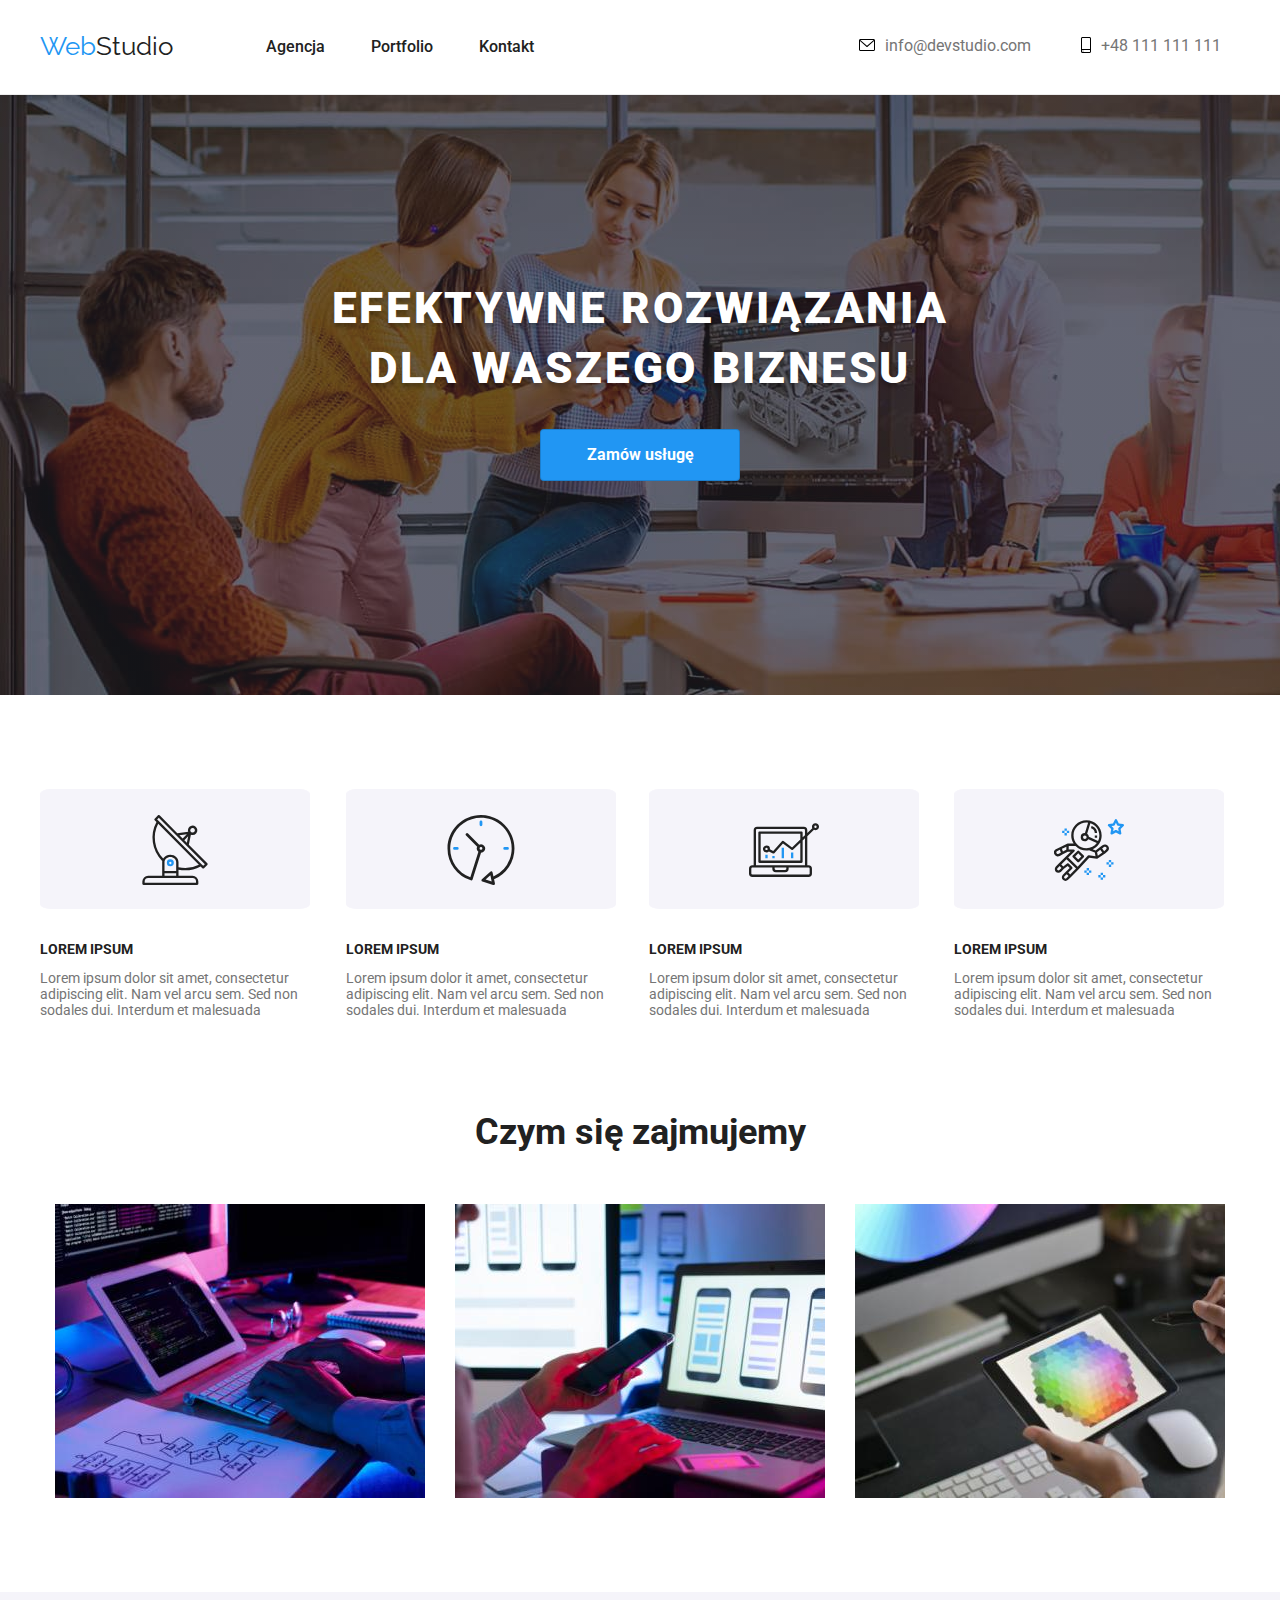
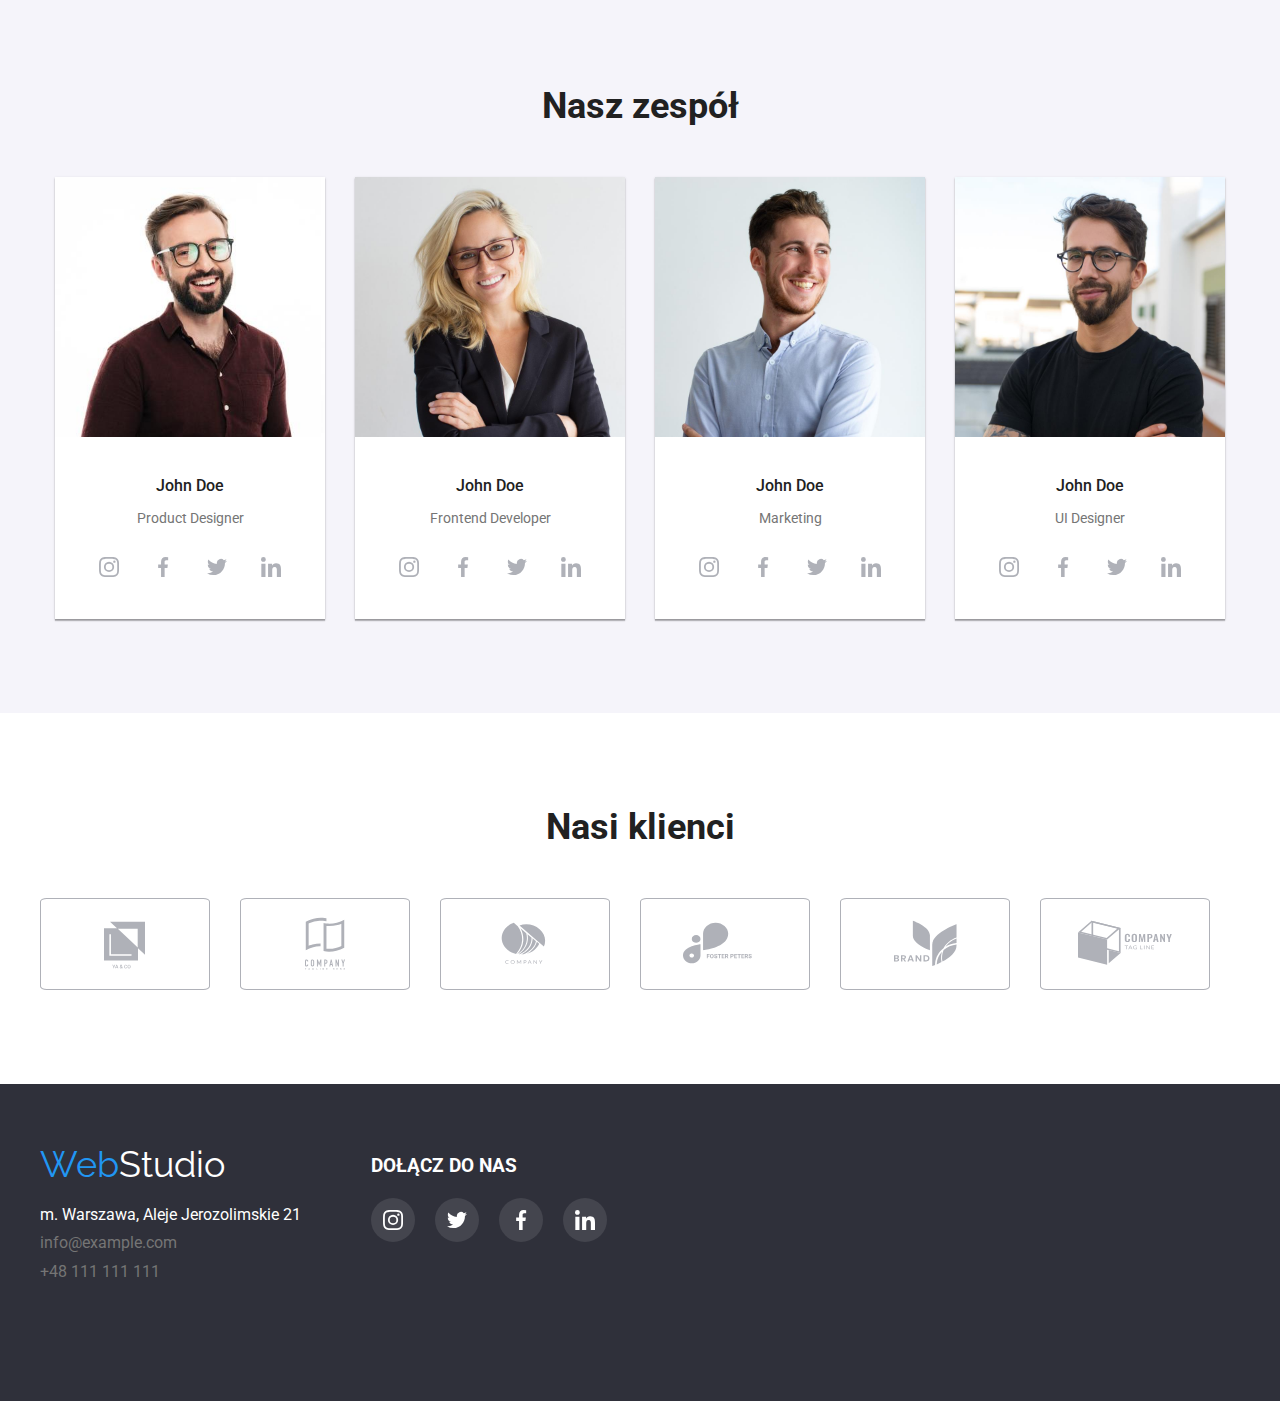
<file: index.html>
<!DOCTYPE html>
<html lang="pl">
  <head>
    <meta charset="UTF-8" />
    <meta http-equiv="X-UA-Compatible" content="IE=edge" />
    <meta name="viewport" content="width=device-width, initial-scale=1.0" />
    <link rel="preconnect" href="https://fonts.googleapis.com" />
    <link rel="preconnect" href="https://fonts.gstatic.com" crossorigin />
    <link
      rel="stylesheet"
      href="https://cdnjs.cloudflare.com/ajax/libs/modern-normalize/1.0.0/modern-normalize.min.css"
    />
    <link
      href="https://fonts.googleapis.com/css2?family=Kaushan+Script&family=Raleway:wght@700&family=Roboto:ital,wght@0,100;0,400;0,500;0,700;0,900;1,700&display=swap"
      rel="stylesheet"
    />
    <link rel="stylesheet" href="css/style.css" />

    <title>Studio</title>
  </head>
  <body>
      <header class="main-header header-border">
        <div class="container main-header">
        <a class="logo" href="index.html" target="_blank">
          <span class="logo-web">Web</span>Studio</a
        >
       
        <nav>
          <ul class="social-links">
            <li>
              <a class="link" href="agencja.html">Agencja</a>
            </li>
            <li>
              <a class="link" href="portfolio.html" target="_blank"
                >Portfolio</a
              >
            </li>
            <li>
              <a class="link" href="kontakt.html">Kontakt</a>
            </li></ul>
        </nav>
        <ul class="contact-style">
          <li> 
            <a class="mail" href="mailto:info@devstudio.com"
              > <svg width="16" height="12" class="icons-mail icons-header">
                <use  href="./images/icons.svg#message"></use>
              </svg>info@devstudio.com</a
            >
          </li>
          <li>
            <a class="tel" href="tel:+48111111111">
              <svg  width="10" height="16"class="icons-tel icons-header"><use href="./images/icons.svg#phone"></use></svg>+48 111 111 111</a>
          </li>
        </ul></div>
      </header>
      <main>
        <section class="section button-bg bg-img">
          <div class="container h1-styles">
            <h1 class="head1">
              EFEKTYWNE ROZWIĄZANIA<br />DLA WASZEGO BIZNESU
            </h1>
            <button type="button" class="first-button">Zamów usługę</button>
          </div>
        </section>
        <section class="section">
          <div class="container">
          <ul class="parent-style">
            <li class="solutions-desc">
              <div class="advantages-style"><svg class="advantages"><use href="./images/icons.svg#satelite"></use></svg></div>
              <h3 class="header3-style">LOREM IPSUM</h3>
              <p class="paragraph-desc">
                Lorem ipsum dolor sit amet, consectetur adipiscing elit. Nam vel
                arcu sem. Sed non sodales dui. Interdum et malesuada
              </p>
            </li>
            <li class="solutions-desc">
              <div class="advantages-style"><svg class="advantages"><use href="./images/icons.svg#clock"></use></svg></div>
              <h3 class="header3-style">LOREM IPSUM</h3>
              <p class="paragraph-desc">
                Lorem ipsum dolor it amet, consectetur adipiscing elit. Nam vel
                arcu sem. Sed non sodales dui. Interdum et malesuada
              </p>
            </li>
            <li class="solutions-desc">
              <div class="advantages-style"><svg class="advantages"><use href="./images/icons.svg#diagram"></use></svg></div>
              <h3 class="header3-style">LOREM IPSUM</h3>
              <p class="paragraph-desc">
                Lorem ipsum dolor sit amet, consectetur adipiscing elit. Nam vel
                arcu sem. Sed non sodales dui. Interdum et malesuada
              </p>
            </li>
            <li class="solutions-desc">
              <div class="advantages-style"><svg class="advantages"><use href="./images/icons.svg#astronaut"></use></svg></div>
              <h3 class="header3-style">LOREM IPSUM</h3>
              <p class="paragraph-desc">
                Lorem ipsum dolor sit amet, consectetur adipiscing elit. Nam vel
                arcu sem. Sed non sodales dui. Interdum et malesuada
              </p>
            </li>
          </ul></div>
        </section>
        <section class="section wwd">
          <div class="container">
          <h2 class="header2-style ">Czym się zajmujemy</h2>
          <ul class="work-spaces">
            <li class="work-area">
              <img
                src="images/box1.jpg"
                width="370"
                height="294"
                alt="programowanie"
              />
            </li>
            <li class="work-area">
              <img
                src="images/box2.jpg"
                width="370"
                height="294"
                alt="testowanie"
              />
            </li>
            <li class="work-area">
              <img
                src="images/box3.jpg"
                width="370"
                height="294"
                alt="wizualizacja"
              />
            </li>
          </ul>
        </section></div>
        <section class="section team-bg">
          <div class="container">
            <h2 class="header2-style">Nasz zespół</h2>
            <ul class="cards-style">
              <li class="cards-style">
                <figure class="team-cards">
                  <img
                    src="images/img1.jpg"
                    width="270"
                    height="260"
                    alt=" John Doe product designer"
                  />
                  <figcaption>
                    <h3 class="mates-name">John Doe</h3>
                    <p class="workplace-style">Product Designer</p>
                    <div class="sc-mg">
                      <ul class="mates-list">
                      <li><a class="items-mates" href="#"><svg class="social-items" width="20" height="20"><use href="./images/icons.svg#instagram"></use></svg></a></li>
                      <li><a class="items-mates" href="#"><svg  class="social-items" width="20" height="20"><use href="./images/icons.svg#facebook"></use></svg></a></li>
                      <li><a class="items-mates" href="#"><svg class="social-items" width="20" height="20"><use href="./images/icons.svg#twitter"></use></svg></a></li>
                      <li><a class="items-mates" href="#"><svg  class="social-items" width="20" height="20"><use href="./images/icons.svg#linkedin"></use></svg></a></li>
                    </ul>
                    </div>
                  </figcaption>
                </figure>
              </li>
              <li class="cards-style">
                <figure class="team-cards">
                  <img
                    src="images/img2.jpg"
                    width="270"
                    height="260"
                    alt="John Doe Frontend Developer"
                  />
                  <figcaption>
                    <h3 class="mates-name">John Doe</h3>
                    <p class="workplace-style">Frontend Developer</p>
                    <div class="sc-mg">
                      <ul class="mates-list">
                      <li><a class="items-mates" href="#"><svg class="social-items" width="20" height="20"><use href="./images/icons.svg#instagram"></use></svg></a></li>
                      <li><a class="items-mates" href="#"><svg  class="social-items" width="20" height="20"><use href="./images/icons.svg#facebook"></use></svg></a></li>
                      <li><a class="items-mates" href="#"><svg class="social-items" width="20" height="20"><use href="./images/icons.svg#twitter"></use></svg></a></li>
                      <li><a class="items-mates" href="#"><svg  class="social-items" width="20" height="20"><use href="./images/icons.svg#linkedin"></use></svg></a></li>
                    </ul>
                    </div>
                  </figcaption>
                </figure>
              </li>
              <li class="cards-style">
                <figure class="team-cards">
                  <img
                    src="images/img3.jpg"
                    width="270"
                    height="260"
                    alt="John Doe Marketing"
                  />
                  <figcaption>
                    <h3 class="mates-name">John Doe</h3>
                    <p class="workplace-style">Marketing</p>
                    <div class="sc-mg">
                      <ul class="mates-list">
                      <li><a class="items-mates" href="#"><svg class="social-items" width="20" height="20"><use href="./images/icons.svg#instagram"></use></svg></a></li>
                      <li><a class="items-mates" href="#"><svg  class="social-items" width="20" height="20"><use href="./images/icons.svg#facebook"></use></svg></a></li>
                      <li><a class="items-mates" href="#"><svg class="social-items" width="20" height="20"><use href="./images/icons.svg#twitter"></use></svg></a></li>
                      <li><a class="items-mates" href="#"><svg  class="social-items" width="20" height="20"><use href="./images/icons.svg#linkedin"></use></svg></a></li>
                    </ul>
                    </div>
                  </figcaption>
                </figure>
              </li>
              <li class="cards-style">
                <figure class="team-cards">
                  <img
                    src="images/img4.jpg"
                    width="270"
                    height="260"
                    alt="John Doe UI Designer"
                  />
                  <figcaption>
                    <h3 class="mates-name">John Doe</h3>
                    <p class="workplace-style">UI Designer</p>
                    <div class="sc-mg">
                      <ul class="mates-list">
                      <li><a class="items-mates" href="#"><svg class="social-items" width="20" height="20"><use href="./images/icons.svg#instagram"></use></svg></a></li>
                      <li><a class="items-mates" href="#"><svg  class="social-items" width="20" height="20"><use href="./images/icons.svg#facebook"></use></svg></a></li>
                      <li><a class="items-mates" href="#"><svg class="social-items" width="20" height="20"><use href="./images/icons.svg#twitter"></use></svg></a></li>
                      <li><a class="items-mates" href="#"><svg  class="social-items" width="20" height="20"><use href="./images/icons.svg#linkedin"></use></svg></a></li>
                    </ul>
                    </div>
                  </figcaption>
                </figure>
              </li>
            </ul>
          </div>
        </section>
        <section class="section">
          <div class="container">
            <h2 class="clients">Nasi klienci</h2>
            <ul class="clients-style">
              <li class="customers"><a><svg width="106" height="60"><use class="customers-style" href="./images/icons.svg#logo1"></use></svg></a></li>
              <li class="customers"><a><svg width="106" height="60"><use class="customers-style" href="./images/icons.svg#logo2"></use></svg></a></li>
              <li class="customers"><a><svg width="106" height="60"><use class="customers-style" href="./images/icons.svg#logo3"></use></svg></a></li>
              <li class="customers"><a><svg width="106" height="60"><use class="customers-style" href="./images/icons.svg#logo4"></use></svg></a></li>
              <li class="customers"><a><svg width="106" height="60"><use class="customers-style" href="./images/icons.svg#logo5"></use></svg></a></li>
              <li class="customers"><a><svg width="106" height="60"><use class="customers-style" href="./images/icons.svg#logo6"></use></svg></a></li>
            </ul>
          </div>
        </section>
      </main>
        <footer class="ftr-style">
          <div class="container footer-style">
          <div>
            <a class="logo-ftr" href="index.html" class="logo" target="_blank">
            <span class="logo-web">Web</span>Studio</a>
          <adress>
            <ul class="ftr-links">
              <li>
                <a class="ftr-address" href="addres.html"
                  >m. Warszawa, Aleje Jerozolimskie 21</a
                >
              <li>
                <a class="ftr-mail" href="mailto:info@example.com"
                  >info@example.com</a
                >
              </li>
              <li>
                <a class="ftr-tel" href="tel:+48111111111">+48 111 111 111</a>
              </li>
            </ul></adress></div>
          <div class="join-us">
            <h3 class="join"> DOŁĄCZ DO NAS</h3>
            <ul class="join-list">
            <li><a class="circle" href="#"><svg width="20" height="20"><use class="social-items-pf" href="./images/icons.svg#instagram"></use></svg></a></li>
            <li><a class="circle" href="#"><svg width="20" height="20"><use class="social-items-pf" href="./images/icons.svg#twitter"></use></svg></a></li>
            <li><a class="circle"href="#"><svg width="20" height="20"><use class="social-items-pf" href="./images/icons.svg#facebook"></use></svg></a></li>
            <li><a class="circle" href="#"><svg width="20" height="20"><use class="social-items-pf" href="./images/icons.svg#linkedin"></use></svg></a></li>
            </ul>
          </div></div>
        </footer>
  </body>
</html>
</file>
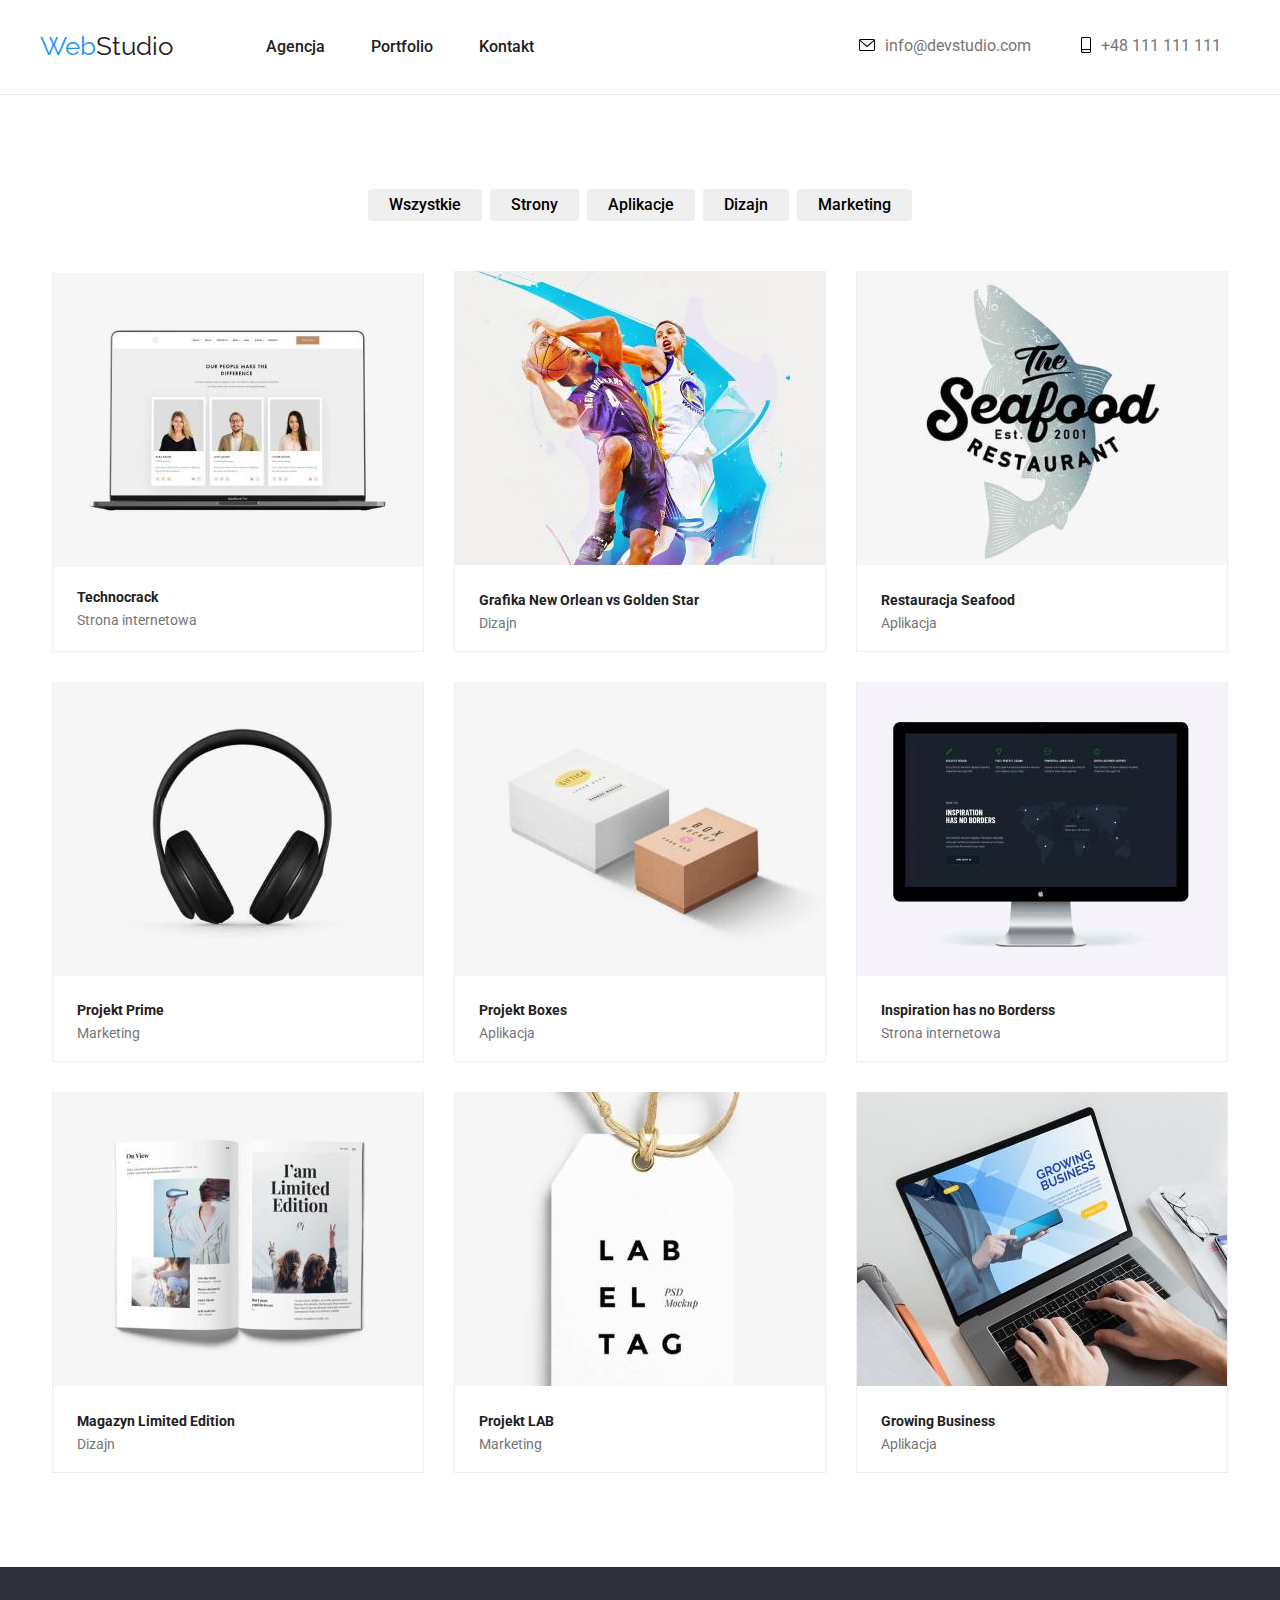
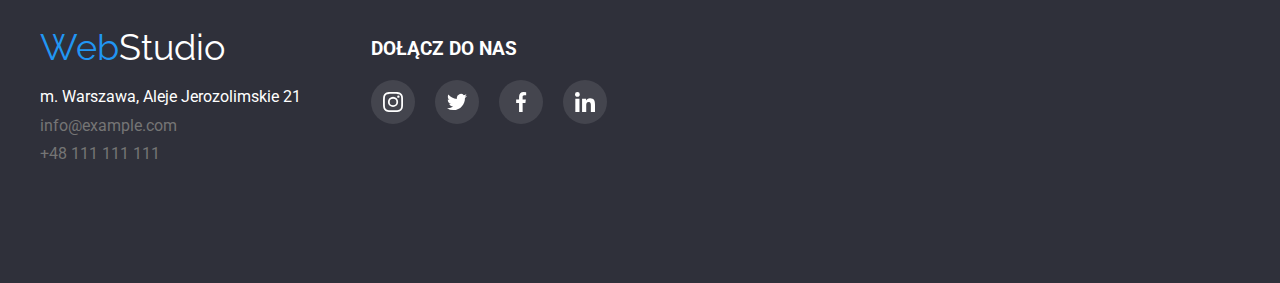
<file: portfolio.html>
<!DOCTYPE html>
<html lang="pl">
  <head>
    <meta charset="UTF-8" />
    <meta http-equiv="X-UA-Compatible" content="IE=edge" />
    <meta name="viewport" content="width=device-width, initial-scale=1.0" />

    <link rel="preconnect" href="https://fonts.googleapis.com" />
    <link rel="preconnect" href="https://fonts.gstatic.com" crossorigin />
    <link
      rel="stylesheet"
      href="https://cdnjs.cloudflare.com/ajax/libs/modern-normalize/1.0.0/modern-normalize.min.css"
    />
    <link
      href="https://fonts.googleapis.com/css2?family=Kaushan+Script&family=Raleway:wght@700&family=Roboto:ital,wght@0,100;0,400;0,500;0,700;0,900;1,700&display=swap"
      rel="stylesheet"
    />
    <link rel="stylesheet" href="css/style.css" />

    <title>Portfolio</title>
  </head>
  <body>
    <header class="main-header header-border">
      <div class="container main-header">
      <a class="logo" href="index.html" target="_blank">
        <span class="logo-web">Web</span>Studio</a
      >
     
      <nav>
        <ul class="social-links">
          <li>
            <a class="link" href="agencja.html">Agencja</a>
          </li>
          <li>
            <a class="link" href="portfolio.html" target="_blank"
              >Portfolio</a
            >
          </li>
          <li>
            <a class="link" href="kontakt.html">Kontakt</a>
          </li></ul>
      </nav>
      <ul class="contact-style">
        <li> 
          <a class="mail" href="mailto:info@devstudio.com"
            > <svg width="16" height="12" class="icons-mail icons-header">
              <use  href="./images/icons.svg#message"></use>
            </svg>info@devstudio.com</a
          >
        </li>
        <li>
          <a class="tel" href="tel:+48111111111">
            <svg  width="10" height="16"class="icons-tel icons-header"><use href="./images/icons.svg#phone"></use></svg>+48 111 111 111</a>
        </li>
      </ul></div>
    </header>
        <section class="section">
          <div class="container">
       <ul class="button-items">
          <li>
            <button type="button" class="btn-types">Wszystkie</button>
          </li>
          <li>
            <button type="button" class="btn-types">Strony</button>
          </li>
            <button type="button" class="btn-types">Aplikacje</button>
          </li>
          <li>
            <button type="button" class="btn-types">Dizajn</button>
          </li>
          <li>
            <button type="button" class="btn-types">Marketing</button>
          </li>
        </ul>
        <ul class="cards-style-pf">
          <li class="projects-pf">
            <figure>
              <img src="images/img6.jpg" alt=" Technocrack" class="img-pf" />
              <figcaption>
                <h3 class="header3-style h3pf">Technocrack</h3>
                <p class="paragraph-pf">Strona internetowa</p>
              </figcaption>
            </figure>
          </li>
          <li class="projects-pf">
            <figure>
              <img
                src="images/img7.jpg"
                width="370px"
                height="294px"
                alt="Grafika New Orlean vs Golden Star"
              />
              <figcaption>
                <h3 class="header3-style h3pf">Grafika New Orlean vs Golden Star</h3>
                <p class="paragraph-pf">Dizajn</p>
              </figcaption>
            </figure>
          </li>
          <li class="projects-pf">
            <figure class="cards-pf">
              <img
                src="images/img8.jpg"
                width="370px"
                height="294px"
                alt="Restauracja Seafood"
              />
              <figcaption>
                <h3 class="header3-style h3pf">Restauracja Seafood</h3>
                <p class="paragraph-pf">Aplikacja</p>
              </figcaption>
            </figure>
          </li>
          <li class="projects-pf">
            <figure>
              <img
                src="images/img9.jpg"
                width="370px"
                height="294px"
                alt="Projekt Prime"
              />
              <figcaption>
                <h3 class="header3-style h3pf">Projekt Prime</h3>
                <p class="paragraph-pf">Marketing</p>
              </figcaption>
            </figure>
          </li>
          <li class="projects-pf">
            <figure>
              <img
                src="images/img10.jpg"
                width="370px"
                height="294px"
                alt="Projekt Boxes"
              />
              <figcaption>
                <h3 class="header3-style h3pf">Projekt Boxes</h3>
                <p class="paragraph-pf">Aplikacja</p>
              </figcaption>
            </figure>
          </li>
          <li class="projects-pf">
            <figure>
              <img
                src="images/img11.jpg"
                width="370px"
                height="294px"
                alt="Inspiration has no Borders"
              />
              <figcaption class="pf-br">
                <h3 class="header3-style h3pf">Inspiration has no Borderss</h3>
                <p class="paragraph-pf">Strona internetowa</p>
              </figcaption>
            </figure>
          </li>
          <li class="projects-pf">
            <figure>
              <img
                src="images/img12.jpg"
                width="370px"
                height="294px"
                alt="Magazyn Limited Edition"
              />
              <figcaption>
                <h3 class="header3-style h3pf">Magazyn Limited Edition</h3>
                <p class="paragraph-pf">Dizajn</p>
              </figcaption>
            </figure>
          </li>
          <li class="projects-pf">
            <figure>
              <img
                src="images/img13.jpg"
                width="370px"
                height="294px"
                alt="Projekt LAB"
              />
              <figcaption>
                <h3 class="header3-style h3pf">Projekt LAB</h3>
                <p class="paragraph-pf">Marketing</p>
              </figcaption>
            </figure>
          </li>
          <li class="projects-pf">
            <figure>
              <img
                src="images/img14.jpg"
                width="370px"
                height="294px"
                alt="Growing Business"
              />
              <figcaption>
                <h3 class="header3-style h3pf">Growing Business</h3>
                <p class="paragraph-pf">Aplikacja</p>
              </figcaption>
            </figure>
          </li>
        </ul></div>
      </section>
      </main>
      <footer class="ftr-style">
        <div class="container footer-style">
        <div>
          <a class="logo-ftr" href="index.html" class="logo" target="_blank">
          <span class="logo-web">Web</span>Studio</a>
        <adress>
          <ul class="ftr-links">
            <li>
              <a class="ftr-address" href="addres.html"
                >m. Warszawa, Aleje Jerozolimskie 21</a
              >
            <li>
              <a class="ftr-mail" href="mailto:info@example.com"
                >info@example.com</a
              >
            </li>
            <li>
              <a class="ftr-tel" href="tel:+48111111111">+48 111 111 111</a>
            </li>
          </ul></adress></div>
        <div class="join-us">
          <h3 class="join"> DOŁĄCZ DO NAS</h3>
          <ul class="join-list">
          <li><a class="circle" href="#"><svg width="20" height="20"><use class="social-items-pf" href="./images/icons.svg#instagram"></use></svg></a></li>
          <li><a class="circle" href="#"><svg width="20" height="20"><use class="social-items-pf" href="./images/icons.svg#twitter"></use></svg></a></li>
          <li><a class="circle"href="#"><svg width="20" height="20"><use class="social-items-pf" href="./images/icons.svg#facebook"></use></svg></a></li>
          <li><a class="circle" href="#"><svg width="20" height="20"><use class="social-items-pf" href="./images/icons.svg#linkedin"></use></svg></a></li>
          </ul>
        </div></div>
      </footer>
  </body>
</html>
</file>
<file: css/style.css>
:root {
  --color: #212121;
  --logo-color: #2196f3;
  --logo-ftr: #ffffff;
  --background: #e5e5e5;
  --paragraph-color: #757575;
  --team-background-color: #f5f4fa;
  --ftr-background: #2f303a;
  --border-color: #eeeeee;
  --header-border: #ececec;
  --social-items: rgba(175, 177, 184, 1);
  --social-items-bg: rgba(255, 255, 255, 0.1);
  --team-icons: #afb1b8;
}
* {
  padding: 0;
  margin: 0;
}
body {
  font-family: "Roboto", sans-serif;
  color: var(--color);
}
.container {
  width: 1200px;
  margin: 0 auto;
}

.main-header {
  display: flex;
  align-items: center;
}
.header-border {
  border-bottom: 1px solid var(--header-border);
  padding: 32px 0;
}

.logo {
  font-family: "Raleway";
  font-size: 26px;
  text-decoration: none;
  color: var(--color);
  display: flex;
  margin-right: 93px;
}

.logo-web {
  color: var(--logo-color);
}

.social-links {
  text-decoration: none;
  display: inline-flex;
  list-style: none;
  font-weight: 500;
  align-items: center;
  text-decoration: none;
  column-gap: 46px;
  color: var(--color);
}

.link {
  text-decoration: none;
  color: var(--color);
  list-style: none;
  display: flex;
  align-items: center;
}
.link:hover,
.link:focus,
.link:active {
  color: var(--logo-color);
}

.contact-style {
  text-decoration: none;
  display: flex;
  list-style: none;
  color: var(--paragraph-color);
  column-gap: 20px;
}
.contact-style a:hover svg {
  fill: var(--logo-color);
}
.icons-mail {
  margin-left: 325px;
  margin-right: 10px;
  display: inline-flex;
}
.icons-tel {
  margin-left: 30px;
  margin-right: 10px;
}
.icons-header:hover,
.icons-header:focus,
.icons-header:active {
  fill: var(--logo-color);
}

.mail {
  text-decoration: none;
  color: var(--paragraph-color);
  list-style: none;
}
.mail:hover,
.mail:focus,
.mail:active {
  color: var(--logo-color);
}

.tel {
  text-decoration: none;
  color: var(--paragraph-color);
  list-style: none;
  display: inline-flex;
}
.tel:hover,
.tel:focus,
.tel:active {
  color: var(--logo-color);
}

.section {
  padding-top: 94px;
  padding-bottom: 94px;
}
.button-bg {
  background-color: var(--ftr-background);
}
.h1-styles {
  padding-top: 90px;
  padding-bottom: 90px;
}
.bg-img {
  background: var(--color);
  background: linear-gradient(
      to right,
      rgba(47, 48, 58, 0.4),
      rgba(47, 48, 58, 0.4)
    ),
    url("../images/Img15.jpg");
  background-repeat: no-repeat;
  background-size: cover;
  max-width: 1600px;
  margin: 0 auto;
}
.head1 {
  text-align: center;
  justify-content: center;
  display: flex;
  font-size: 44px;
  letter-spacing: 0.06em;
  color: var(--logo-ftr);
  line-height: 1.36;
  text-shadow: 0px 4px 4px rgba(0, 0, 0, 0.25);
  font-weight: 900;
  line-height: 1, 37;
}
.first-button {
  background-color: var(--logo-color);
  color: var(--logo-ftr);
  text-align: center;
  font-size: 16px;
  cursor: pointer;
  font-weight: 700;
  line-height: 1.9;
  display: flex;
  justify-content: center;
  margin: 30px auto;
  width: 200px;
  border: 1px solid rgba(0, 0, 0, 0.15);
  border-radius: 4px;
  padding: 10px 40px;
}
.first-button:hover,
.first-button:focus {
  background-color: var(--logo-color);
  color: var(--logo-ftr);
}
.first-button:active {
  background-color: var(--logo-color);
  color: var(--logo-ftr);
}

.parent-style {
  display: flex;
  align-items: center;
  column-gap: 20px;
}
.solutions-desc {
  display: flex;
  flex-direction: column;
  text-decoration: none;
  text-align: center;
  list-style: none;
}
.advantages {
  align-items: center;
  fill: var(--team-background-color);
  width: 70px;
  height: 70px;
  margin-top: 25px;
}
.advantages-style {
  width: 270px;
  height: 120px;
  background-color: var(--team-background-color);
  border: 1px solid var(--team-background-color);
  border-radius: 4%;
  margin-bottom: 30px;
}

.header3-style {
  font-size: 14px;
  font-weight: 700;
  line-height: 1.5;
  text-decoration: none;
  display: flex;
  padding-bottom: 10px;
}
.paragraph-desc {
  font-size: 14px;
  text-decoration: none;
  color: var(--paragraph-color);
  display: flex;
  text-align: left;
}
.team-bg {
  background-color: var(--team-background-color);
}

.header2-style {
  font-size: 36px;
  color: var(--color);
  text-align: center;
  display: block;
  margin-bottom: 50px;
  border-radius: 4px;
}
.wwd {
  padding-top: 0px;
}
.work-spaces {
  display: flex;
  align-items: center;
  text-decoration: none;
  list-style: none;
  justify-content: center;
  column-gap: 30px;
}
.work-area {
  text-decoration: none;
  justify-content: center;
  list-style: none;
  display: flex;
  align-items: center;
}

.cards-style {
  display: flex;
  column-gap: 30px;
  justify-content: center;
  text-align: center;
}
.team-cards {
  box-shadow: 0px 1px 3px rgba(0, 0, 0, 0.12), 0px 1px 1px rgba(0, 0, 0, 0.14),
    0px 2px 1px rgba(0, 0, 0, 0.2);
  line-height: 1.5;
  display: inline;
  justify-content: center;
  text-align: center;
  background-color: var(--logo-ftr);
}
.mates-name {
  font-size: 16px;
  font-weight: 500;
  text-decoration: none;
  display: flex;
  justify-content: center;
  text-align: center;
  padding: 30px 99px 10px;
}
.workplace-style {
  font-size: 14px;
  font-weight: 400px;
  text-decoration: none;
  color: var(--paragraph-color);
  display: flex;
  justify-content: center;
  text-align: center;
}
.sc-mg {
  margin-top: 16px;
}
.mates-list {
  list-style: none;
  display: flex;
  justify-content: center;
  align-items: center;
  column-gap: 10px;
  margin-bottom: 30px;
}

.items-mates {
  display: flex;
  align-items: center;
  justify-content: center;
  fill: var(--team-icons);
  width: 44px;
  height: 44px;
}
.items-mates:hover {
  background-color: var(--logo-color);
  border-radius: 50%;
  display: flex;
  justify-content: center;
  align-items: center;
  width: 44px;
  height: 44px;
}
.items-mates:hover svg {
  fill: var(--logo-ftr);
}
.social-items {
  fill: var(--team-icons);
  column-gap: 30px;
  align-items: center;
  cursor: pointer;
  display: flex;
}
.clients {
  font-size: 36px;
  text-align: center;
  font-weight: 700;
}
.clients-style {
  list-style: none;
  display: inline-flex;
  gap: 30px;
  align-items: center;
  margin-top: 50px;
}

.customers {
  border: 1px solid var(--social-items);
  border-radius: 4%;
  display: flex;
  justify-content: center;
  align-items: center;
  width: 170px;
  height: 92px;
  cursor: pointer;
}
.customers a {
  display: flex;
  justify-content: center;
  align-items: center;
  width: 100%;
  height: 100%;
}
.customers a:hover svg {
  --social-items: var(--logo-color);
}
.customers-style {
  fill: var(--social-items);
  padding: 18px 32px;
}

.ftr-style {
  background-color: var(--ftr-background);
  text-decoration: none;
  display: block;
  align-items: center;
  padding: 60px 0px;
}
.footer-style {
  display: flex;
}
.logo-ftr {
  color: var(--logo-ftr);
  text-decoration: none;
  font-size: 36px;
  font-family: "Raleway";
  display: block;
  align-items: center;
}
.ftr-address {
  color: var(--logo-ftr);
  cursor: pointer;
  text-decoration: none;
  list-style: none;
}
.ftr-road {
  list-style: none;
  text-decoration: none;
}
.ftr-links {
  list-style: none;
  margin-top: 20px;
}

.ftr-mail {
  color: var(--paragraph-color);
  padding-top: 10px;
  list-style: none;
  text-decoration: none;
  display: block;
  align-items: center;
}
.ftr-mail:hover,
.ftr-mail:focus,
.ftr-mail:active {
  color: var(--logo-color);
}
.ftr-tel {
  color: var(--paragraph-color);
  padding-top: 10px;
  display: block;
  list-style: none;
  text-decoration: none;
  padding-bottom: 60px;
}
.ftr-tel:hover,
.ftr-tel:focus,
.ftr-tel:active {
  color: var(--logo-color);
}
.join-us {
  flex-direction: column;
  justify-content: center;
  gap: 30px;
  margin-top: 12px;
  margin-left: 70px;
}

.join {
  color: var(--logo-ftr);
  justify-content: center;
}
.join-list {
  list-style: none;
  display: flex;
}
.circle {
  padding: 12px;
  background-color: var(--social-items-bg);
  border-radius: 50%;
  display: flex;
  align-items: center;
  justify-content: center;
  margin-top: 20px;
  margin-right: 20px;
}
.circle:hover {
  background-color: var(--logo-color);
}
.circle:hover svg {
  fill: var(--logo-color);
}
.social-items-pf {
  fill: var(--logo-ftr);
  column-gap: 10px;
  align-items: center;
  cursor: pointer;
}

.button-items {
  display: flex;
  justify-content: center;
  align-items: center;
  margin-bottom: 50px;
  list-style: none;
  text-decoration: none;
  column-gap: 8px;
}
.btn-types {
  font-size: 16px;
  cursor: pointer;
  font-weight: 500;
  text-decoration: none;
  display: inline-flex;
  text-align: center;
  padding: 6px 20px;
  justify-content: center;
  gap: 10px;
  border: 1px solid var(--border-color);
  border-radius: 6%;
}
.btn-types:hover,
.btn-types:focus {
  background-color: var(--logo-color);
  color: var(--logo-ftr);
  box-shadow: 0px 3px 1px rgba(0, 0, 0, 0.1), 0px 1px 2px rgba(0, 0, 0, 0.08),
    0px 2px 2px rgba(0, 0, 0, 0.12);
}
.btn-types:active {
  background-color: var(--logo-color);
  color: var(--logo-ftr);
}
.cards-style-pf {
  display: flex;
  justify-content: center;
  flex-wrap: wrap;
  gap: 30px;
}

.projects-pf {
  display: flex;
  align-items: center;
  justify-content: center;
  border-left: 1px solid var(--border-color);
  border-right: 1px solid var(--border-color);
  border-bottom: 1px solid var(--border-color);
}
.projects-pf:hover {
  box-shadow: 0px 3px 1px rgba(0, 0, 0, 0.1), 0px 1px 2px rgba(0, 0, 0, 0.08),
    0px 2px 2px rgba(0, 0, 0, 0.12);
  cursor: pointer;
}
.img-pf {
  vertical-align: bottom;
}
.h3pf {
  padding: 20px 24px 4px 24px;
}
.paragraph-pf {
  font-size: 14px;
  text-decoration: none;
  color: var(--paragraph-color);
  display: flex;
  align-items: center;
  padding: 0 24px 20px;
}
</file>
